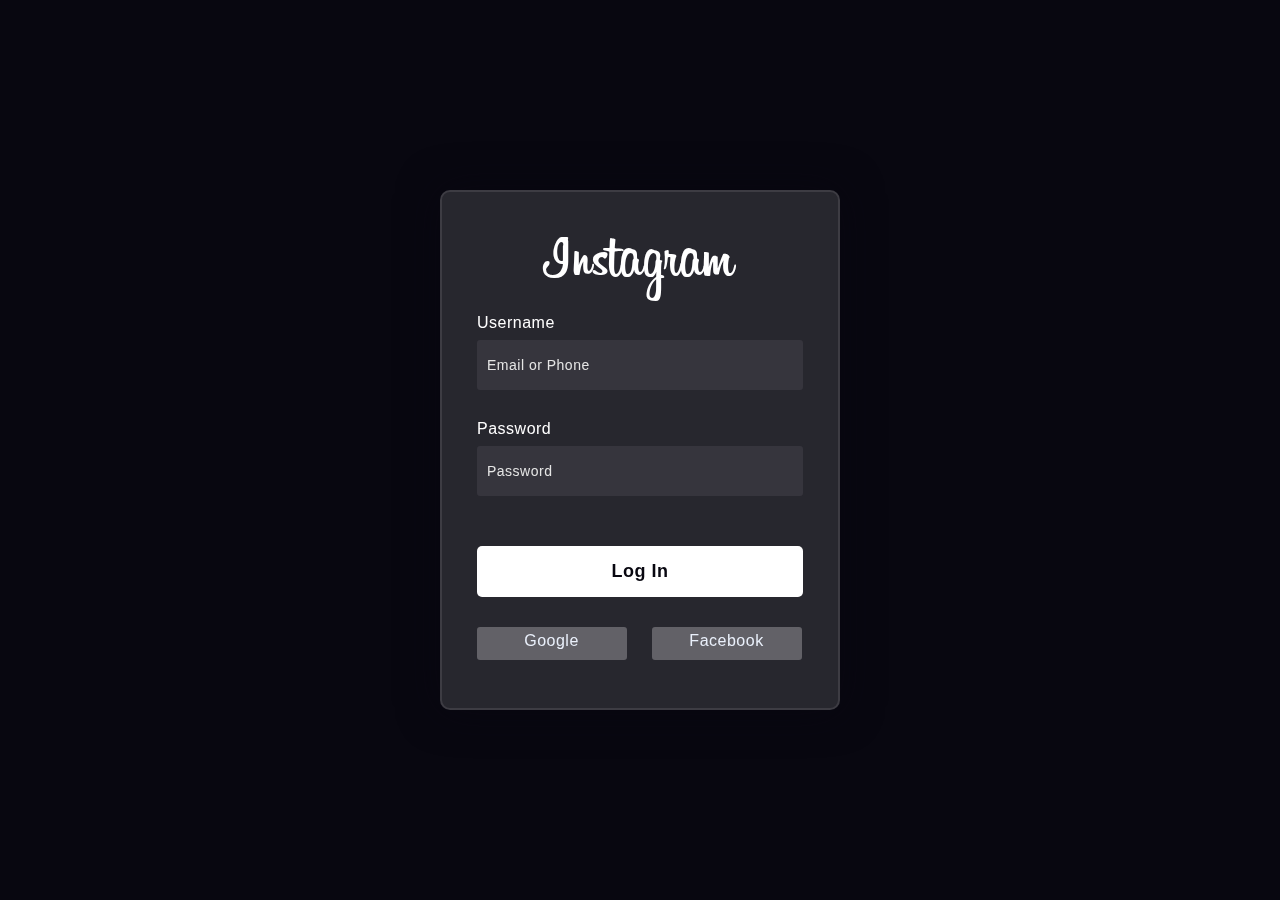
<file: index.html>
<!DOCTYPE html>
<html lang="en">
  <head>
    <meta charset="UTF-8" />
    <meta http-equiv="X-UA-Compatible" content="IE=edge" />
    <meta name="viewport" content="width=device-width, initial-scale=1.0" />
    <link rel="stylesheet" href="style.css" />
    <title>Multigram</title>
  </head>
  <body>
    <form>
      <h3 id="loginText">Instagram</h3>

      <label for="username">Username</label>
      <input type="text" placeholder="Email or Phone" id="username" />

      <label for="password">Password</label>
      <input type="password" placeholder="Password" id="password" />

      <button>Log In</button>
      <div class="social">
        <div class="go"><i class="fab fa-google"></i> Google</div>
        <div class="fb"><i class="fab fa-facebook"></i> Facebook</div>
      </div>
    </form>

    <script src="script.js"></script>
  </body>
</html>
</file>
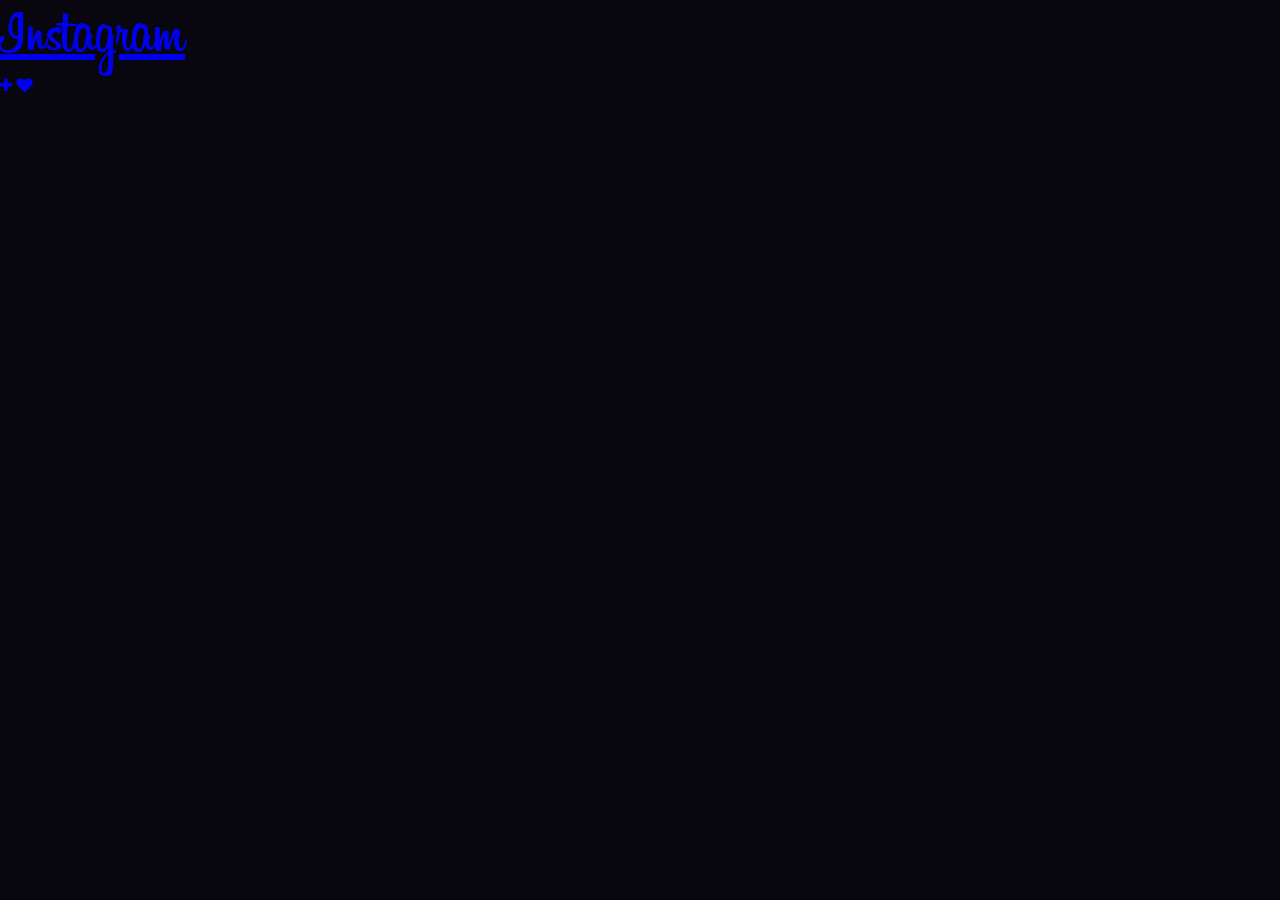
<file: feed.html>
<!DOCTYPE html>
<html lang="en">
  <head>
    <meta charset="UTF-8" />
    <meta http-equiv="X-UA-Compatible" content="IE=edge" />
    <meta name="viewport" content="width=device-width, initial-scale=1.0" />
    <link rel="stylesheet" href="style.css" />
    <link
      rel="stylesheet"
      href="https://cdnjs.cloudflare.com/ajax/libs/font-awesome/4.7.0/css/font-awesome.min.css"
    />
    <title>Multigram</title>
  </head>
  <body>
    <div class="navbar">
      <div class="left">
        <a class="active" id="loginText" href="#">Instagram</a>
      </div>
      <div class="right">
        <a class="active" href="#"
          ><i class="fa fa-plus" aria-hidden="true"></i
        ></a>
        <a class="active" href="#"
          ><i class="fa fa-heart" aria-hidden="true"></i
        ></a>
      </div>
    </div>
    <script src="script.js"></script>
  </body>
</html>
</file>
<file: style.css>
*,
*:before,
*:after {
  padding: 0;
  margin: 0;
  box-sizing: border-box;
}
body {
  background-color: #080710;
}
@font-face {
  font-family: myFirstFont;
  src: url(billabong.ttf);
}

#loginText {
  font-family: myFirstFont;
  font-size: 61px;
}

.background {
  width: 430px;
  height: 520px;
  position: absolute;
  transform: translate(-50%, -50%);
  left: 50%;
  top: 50%;
}
.background .shape {
  height: 200px;
  width: 200px;
  position: absolute;
  border-radius: 50%;
}
.shape:first-child {
  background: linear-gradient(#1845ad, #23a2f6);
  left: -80px;
  top: -80px;
}
.shape:last-child {
  background: linear-gradient(to right, #ff512f, #f09819);
  right: -30px;
  bottom: -80px;
}
form {
  height: 520px;
  width: 400px;
  background-color: rgba(255, 255, 255, 0.13);
  position: absolute;
  transform: translate(-50%, -50%);
  top: 50%;
  left: 50%;
  border-radius: 10px;
  backdrop-filter: blur(10px);
  border: 2px solid rgba(255, 255, 255, 0.1);
  box-shadow: 0 0 40px rgba(8, 7, 16, 0.6);
  padding: 50px 35px;
}
form * {
  font-family: "Poppins", sans-serif;
  color: #ffffff;
  letter-spacing: 0.5px;
  outline: none;
  border: none;
}
form h3 {
  font-size: 32px;
  font-weight: 500;
  line-height: 42px;
  text-align: center;
}

label {
  display: block;
  margin-top: 30px;
  font-size: 16px;
  font-weight: 500;
}
input {
  display: block;
  height: 50px;
  width: 100%;
  background-color: rgba(255, 255, 255, 0.07);
  border-radius: 3px;
  padding: 0 10px;
  margin-top: 8px;
  font-size: 14px;
  font-weight: 300;
}
::placeholder {
  color: #e5e5e5;
}
button {
  margin-top: 50px;
  width: 100%;
  background-color: #ffffff;
  color: #080710;
  padding: 15px 0;
  font-size: 18px;
  font-weight: 600;
  border-radius: 5px;
  cursor: pointer;
}
.social {
  margin-top: 30px;
  display: flex;
}
.social div {
  background: red;
  width: 150px;
  border-radius: 3px;
  padding: 5px 10px 10px 5px;
  background-color: rgba(255, 255, 255, 0.27);
  color: #eaf0fb;
  text-align: center;
}
.social div:hover {
  background-color: rgba(255, 255, 255, 0.47);
}
.social .fb {
  margin-left: 25px;
}
.social i {
  margin-right: 4px;
}
</file>
